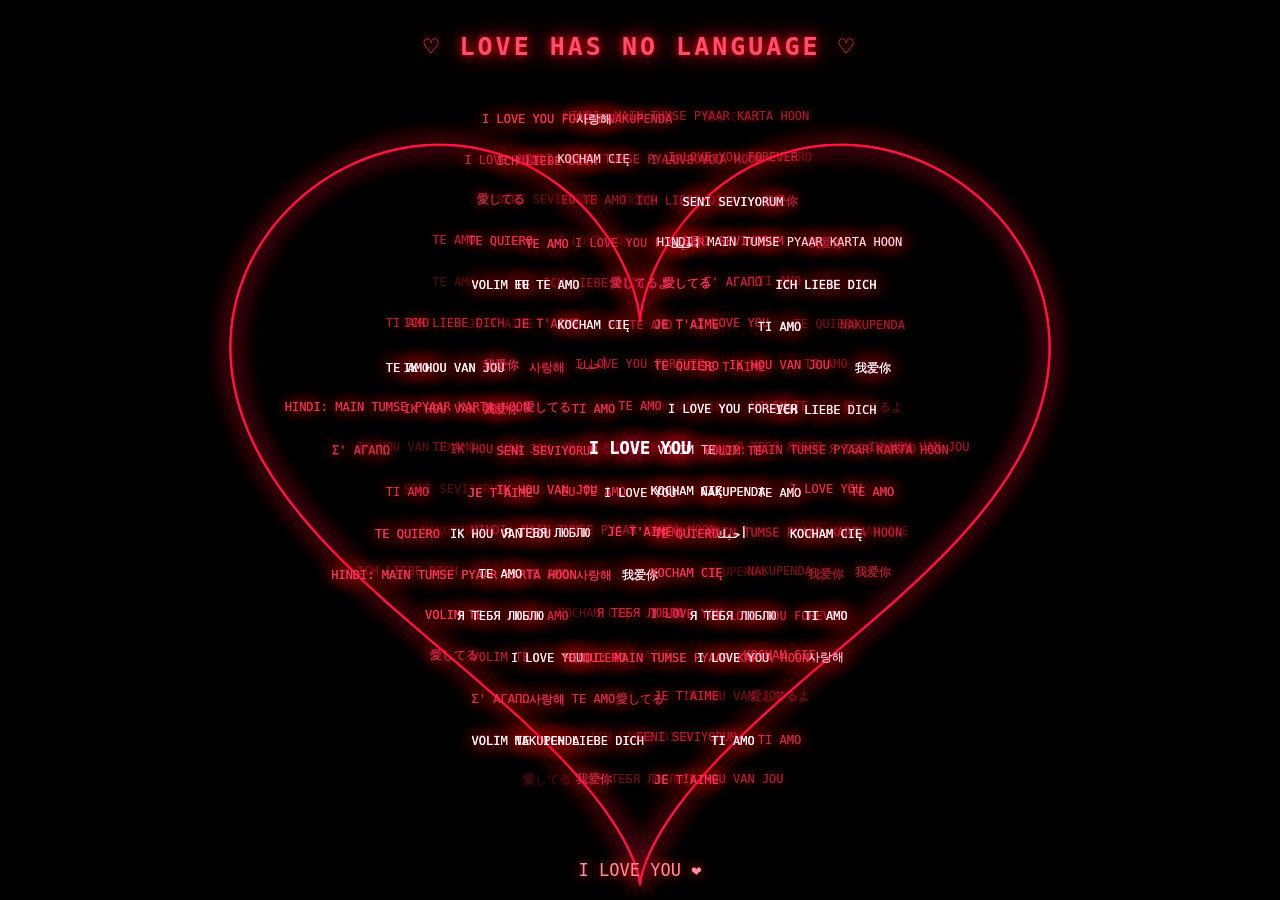
<file: love.py/index.html>
<!DOCTYPE html>
<html lang="en">
<head>
<meta charset="UTF-8">
<meta name="viewport" content="width=device-width, initial-scale=1.0">
<title>I Love You ❤️</title>

<style>
* { box-sizing: border-box; }

body {
    margin: 0;
    background: #030003;
    color: #ff1744;
    font-family: monospace;
    overflow: hidden;
}

canvas {
    display: block;
    width: 100vw;
    height: 100vh;
}

h1 {
    position: fixed;
    top: 15px;
    width: 100%;
    text-align: center;
    font-size: clamp(15px, 3vw, 25px);
    color: #ff4d6d;
    text-shadow: 0 0 8px red, 0 0 25px #ff1744;
    letter-spacing: 3px;
}

#message {
    position: fixed;
    bottom: 20px;
    width: 100%;
    text-align: center;
    color: #ff8fa3;
    font-size: clamp(12px, 2vw, 17px);
    text-shadow: 0 0 12px red;
}
</style>
</head>

<body>
<h1>♡ LOVE HAS NO LANGUAGE ♡</h1>
<canvas id="heart"></canvas>
<div id="message">I LOVE YOU ❤️</div>

<script>
const canvas = document.getElementById("heart");
const ctx = canvas.getContext("2d");
const footer = document.getElementById("message");

const words = [
    "I LOVE YOU",
    "TE AMO",
    "JE T'AIME",
    "TI AMO",
    "ICH LIEBE DICH",
    "愛してる",
    "사랑해",
    "我爱你",
    "Я ТЕБЯ ЛЮБЛЮ",
    "أحبك",
    "NAKUPENDA",
    "TE QUIERO",
    "EU TE AMO",
    "SENI SEVIYORUM",
    "KOCHAM CIĘ",
    "VOLIM TE",
    "愛してるよ",
    "Σ' ΑΓΑΠΩ",
    "IK HOU VAN JOU",
    "HINDI: MAIN TUMSE PYAAR KARTA HOON",
    "I LOVE YOU FOREVER"
];

let W, H, dpr, particles = [], frame = 0;

function resize() {
    dpr = window.devicePixelRatio || 1;
    W = innerWidth;
    H = innerHeight;

    canvas.width = W * dpr;
    canvas.height = H * dpr;
    ctx.setTransform(dpr, 0, 0, dpr, 0, 0);

    particles = [];

    // Arrange words in rows inside the heart.
    const rows = 17;
    const scale = Math.min(W / 36, H / 30);

    for (let r = 0; r < rows; r++) {
        const y = -0.85 + r * 1.7 / (rows - 1);
        const maxX = Math.sqrt(Math.max(0, 1 - Math.abs(y))) * 1.25;

        const count = Math.max(1, Math.floor(maxX * 5));

        for (let c = -count; c <= count; c++) {
            const x = W / 2 + c * scale * 1.55;
            const py = H / 2 - y * scale * 13;

            if (x > 5 && x < W - 5) {
                particles.push({
                    x,
                    y: py,
                    word: words[Math.floor(Math.random() * words.length)],
                    size: Math.max(7, Math.min(12, W / 100)),
                    phase: Math.random() * Math.PI * 2,
                    speed: 0.015 + Math.random() * 0.035
                });
            }
        }
    }
}

function heartPoint(t) {
    return {
        x: 16 * Math.sin(t) ** 3,
        y: 13 * Math.cos(t)
           - 5 * Math.cos(2*t)
           - 2 * Math.cos(3*t)
           - Math.cos(4*t)
    };
}

function draw() {
    requestAnimationFrame(draw);
    frame += 0.025;

    ctx.fillStyle = "rgba(3, 0, 3, 0.28)";
    ctx.fillRect(0, 0, W, H);

    const scale = Math.min(W / 38, H / 36);
    const pulse = 1 + Math.sin(frame * 2) * 0.025;

    // Draw a bright neon heart outline.
    ctx.beginPath();

    for (let i = 0; i <= 300; i++) {
        const p = heartPoint(i / 300 * Math.PI * 2);
        const x = W / 2 + p.x * scale * pulse;
        const y = H / 2 - p.y * scale * pulse;

        if (i === 0) ctx.moveTo(x, y);
        else ctx.lineTo(x, y);
    }

    ctx.closePath();
    ctx.strokeStyle = "#ff1744";
    ctx.lineWidth = 2;
    ctx.shadowColor = "#ff003c";
    ctx.shadowBlur = 25;
    ctx.stroke();

    // Show readable love messages in different languages.
    ctx.textAlign = "center";
    ctx.textBaseline = "middle";

    particles.forEach(p => {
        const brightness = 0.55 + 0.45 *
            Math.sin(frame * 2 + p.phase);

        ctx.globalAlpha = brightness;
        ctx.font = `${p.size}px monospace`;
        ctx.fillStyle = brightness > 0.88 ? "#ffffff" : "#ff4165";
        ctx.shadowColor = "#ff003c";
        ctx.shadowBlur = 10 + brightness * 12;

        ctx.fillText(p.word, p.x, p.y + Math.sin(frame + p.phase) * 2);
    });

    ctx.globalAlpha = 1;
    ctx.shadowBlur = 0;
    ctx.textAlign = "center";
    ctx.font = "bold 17px monospace";
    ctx.fillStyle = "white";
    ctx.shadowColor = "#ff1744";
    ctx.shadowBlur = 20;
    ctx.fillText("I LOVE YOU", W / 2, H / 2);

    ctx.shadowBlur = 0;

    footer.textContent = words[
        Math.floor(frame / 2) % words.length
    ] + " ❤️";
}

window.addEventListener("resize", resize);
resize();
draw();
</script>
</body>
</html>
</file>
